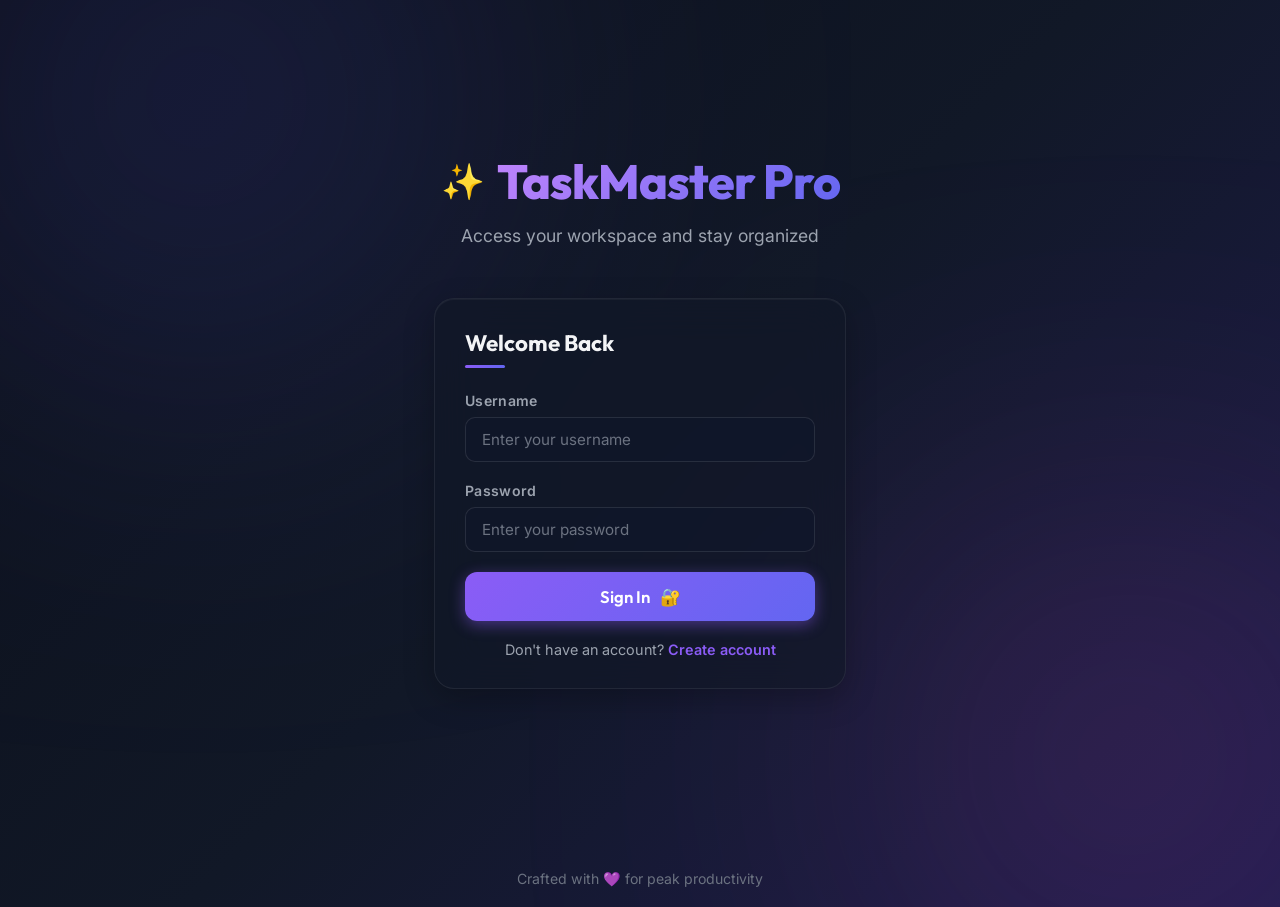
<file: demo/src/main/resources/static/index.html>
<!DOCTYPE html>
<html lang="en">
<head>
    <meta charset="UTF-8">
    <meta name="viewport" content="width=device-width, initial-scale=1.0">
    <title>TaskMaster Pro - Ultimate Task Manager</title>
    <!-- Google Fonts -->
    <link href="https://fonts.googleapis.com/css2?family=Inter:wght@300;400;500;600;700;800&family=Outfit:wght@300;400;500;600;700;800&family=Plus+Jakarta+Sans:wght@300;400;500;600;700&display=swap" rel="stylesheet">
    <!-- Font Awesome Icons -->
    <link rel="stylesheet" href="https://cdnjs.cloudflare.com/ajax/libs/font-awesome/6.4.0/css/all.min.css">
    <link rel="stylesheet" href="css/style.css?v=1.2">
</head>
<body>
    <div class="background-decorations">
        <div class="glow-orb orb-1"></div>
        <div class="glow-orb orb-2"></div>
    </div>

    <!-- 1. Authentication Section -->
    <section id="authSection" class="container auth-container">
        <header>
            <div class="logo-area">
                <span class="logo-icon">✨</span>
                <h1>TaskMaster Pro</h1>
            </div>
            <p class="subtitle">Access your workspace and stay organized</p>
        </header>

        <!-- Login Box -->
        <div id="loginBox" class="glass-card form-card" style="width: 100%;">
            <div class="card-header">
                <h3>Welcome Back</h3>
                <span class="header-line"></span>
            </div>
            <form id="loginForm">
                <div class="form-group">
                    <label for="username">Username</label>
                    <input type="text" id="username" name="username" placeholder="Enter your username" required autocomplete="off">
                </div>
                <div class="form-group">
                    <label for="password">Password</label>
                    <input type="password" id="password" name="password" placeholder="Enter your password" required>
                </div>
                <button type="submit" class="btn-primary">
                    <span class="btn-text">Sign In</span>
                    <span class="btn-icon">🔐</span>
                </button>
            </form>
            <p class="auth-toggle-text">Don't have an account? <a href="#" id="toRegister">Create account</a></p>
        </div>

        <!-- Register Box -->
        <div id="registerBox" class="glass-card form-card hidden" style="width: 100%;">
            <div class="card-header">
                <h3>Create Account</h3>
                <span class="header-line"></span>
            </div>
            <form id="registerForm">
                <div class="form-group">
                    <label for="regUsername">Username</label>
                    <input type="text" id="regUsername" name="regUsername" placeholder="Choose a username" required autocomplete="off">
                </div>
                <div class="form-group">
                    <label for="regPassword">Password</label>
                    <input type="password" id="regPassword" name="regPassword" placeholder="Choose a password" required>
                </div>
                <div class="form-group">
                    <label for="regRole">Role</label>
                    <select id="regRole" name="regRole">
                        <option value="USER">User (Read & Write)</option>
                        <option value="ADMIN">Admin (All Access + Delete)</option>
                    </select>
                </div>
                <button type="submit" class="btn-primary">
                    <span class="btn-text">Register Now</span>
                    <span class="btn-icon">✨</span>
                </button>
            </form>
            <p class="auth-toggle-text">Already have an account? <a href="#" id="toLogin">Log in here</a></p>
        </div>
    </section>

    <!-- 2. Application Dashboard Section -->
    <div id="appSection" class="container hidden" style="margin-top: 20px;">
        <header class="app-header">
            <div class="header-left">
                <div class="logo-area">
                    <span class="logo-icon">✨</span>
                    <h1>TaskMaster Pro</h1>
                </div>
                <div class="user-welcome">Active Session: <span id="userDisplay" class="highlight">...</span></div>
            </div>
            <div class="header-right">
                <div class="navigation-tabs" id="navigationTabs">
                    <button class="nav-tab active" data-tab="tasks">Tasks</button>
                    <button class="nav-tab" data-tab="archive">Archive</button>
                    <button class="nav-tab" data-tab="activity">Activity</button>
                    <button class="nav-tab" data-tab="profile">Profile</button>
                </div>
                
                <div class="notif-bell-container" id="notifBellContainer" style="position: relative;">
                    <button class="btn-notif-bell" id="notifBell" aria-label="Notifications" style="background: none; border: none; color: var(--text-primary); font-size: 1.3rem; cursor: pointer; position: relative; padding: 6px;">
                        <i class="fa-solid fa-bell"></i>
                        <span class="notif-badge hidden" id="notifBadge" style="position: absolute; top: -2px; right: -2px; background: var(--toast-error); color: white; font-size: 0.68rem; font-weight: 800; border-radius: 50%; padding: 2px 6px; line-height: 1;">0</span>
                    </button>
                    <div class="notif-dropdown glass-card hidden" id="notifDropdown" style="position: absolute; right: 0; top: 40px; width: 320px; z-index: 500; padding: 16px; border-radius: 12px; box-shadow: 0 10px 25px rgba(0,0,0,0.4);">
                        <div class="notif-dropdown-header" style="display: flex; justify-content: space-between; align-items: center; border-bottom: 1px solid var(--card-border); padding-bottom: 8px; margin-bottom: 8px;">
                            <h4 style="font-size: 0.95rem; font-weight: 700;">Alerts & Reminders</h4>
                            <button class="btn-text-link" id="markAllReadBtn" style="background:none; border:none; color:var(--primary); font-size:0.75rem; font-weight:600; cursor:pointer;">Mark all read</button>
                        </div>
                        <ul class="notif-dropdown-list" id="notificationsList" style="list-style: none; max-height: 250px; overflow-y: auto; padding: 0;">
                            <!-- Injected dynamically -->
                        </ul>
                    </div>
                </div>

                <div class="search-bar">
                    <input type="text" id="searchInput" placeholder="Search tasks..." aria-label="Search tasks">
                </div>
                
                <button class="btn-secondary" id="logoutBtn" style="margin-top: 0;">
                    Logout <i class="fa-solid fa-sign-out-alt" style="margin-left: 6px;"></i>
                </button>
            </div>
        </header>

        <!-- Stats Scorecard -->
        <section id="statsPanel" class="dashboard-stats glass-card" style="margin-bottom: 24px; padding: 20px;">
            <div class="stats-grid" id="statsGrid" style="display: grid; grid-template-columns: repeat(auto-fit, minmax(180px, 1fr)); gap: 16px;">
                <!-- Dynamically populated -->
            </div>
        </section>

        <!-- Tasks Workspace View -->
        <div id="tasksWorkspace">
            <main class="dashboard-grid">
                <!-- Sidebar / Control Panel -->
                <section class="control-panel">
                    <!-- Task Form -->
                    <form id="taskForm" class="glass-card form-card">
                        <div class="card-header">
                            <h3 id="formTitle">Create New Task</h3>
                            <span class="header-line"></span>
                        </div>
                        
                        <div class="form-group">
                            <label for="title">Task Title *</label>
                            <input type="text" id="title" name="title" placeholder="What needs to be done?" required autocomplete="off">
                        </div>
                        
                        <div class="form-group">
                            <label for="description">Description</label>
                            <textarea id="description" name="description" placeholder="Add some context or notes..." rows="3"></textarea>
                        </div>
                        
                        <div class="form-row">
                            <div class="form-group">
                                <label for="status">Status</label>
                                <select id="status" name="status">
                                    <option value="PENDING">Pending</option>
                                    <option value="IN_PROGRESS">In Progress</option>
                                    <option value="COMPLETED">Completed</option>
                                </select>
                            </div>
                            <div class="form-group">
                                <label for="priority">Priority *</label>
                                <select id="priority" name="priority" required>
                                    <option value="LOW">Low</option>
                                    <option value="MEDIUM" selected>Medium</option>
                                    <option value="HIGH">High</option>
                                </select>
                            </div>
                        </div>
                        
                        <div class="form-row">
                            <div class="form-group">
                                <label for="dueDate">Due Date</label>
                                <input type="date" id="dueDate" name="dueDate">
                            </div>
                            <div class="form-group">
                                <label for="category">Category</label>
                                <input type="text" id="category" name="category" placeholder="e.g. Work, Personal" autocomplete="off">
                            </div>
                        </div>
                        
                        <button type="submit" class="btn-primary" id="submitBtn">
                            <span class="btn-text">Add Task</span>
                            <span class="btn-icon">⚡</span>
                        </button>
                    </form>

                    <!-- Small Stats Summary -->
                    <div class="glass-card" style="margin-top: 24px; padding: 20px;">
                        <div style="display: flex; justify-content: space-between; align-items: center;">
                            <span style="font-weight: 600; color: var(--text-secondary);">Total Active Tasks</span>
                            <span id="totalTasksCount" style="font-size: 1.5rem; font-weight: 800; color: var(--primary);">0</span>
                        </div>
                    </div>
                </section>

                <!-- Task List Section -->
                <section class="tasks-section glass-card">
                    <div class="card-header list-header">
                        <h2>Your Workspace</h2>
                        <span class="header-line"></span>
                    </div>
                    
                    <!-- Advanced Filters Panel -->
                    <div class="filter-panel" style="margin-bottom: 20px; padding-bottom: 16px; border-bottom: 1px solid var(--card-border);">
                        <div style="display: grid; grid-template-columns: 1fr auto; gap: 16px; align-items: end;">
                            <div>
                                <label style="display: block; font-size: 0.8rem; font-weight: 600; color: var(--text-secondary); margin-bottom: 6px;">Filter Status</label>
                                <div class="filter-tabs" id="statusFilters" style="margin-bottom: 0;">
                                    <button class="filter-tab active" data-filter="ALL">All</button>
                                    <button class="filter-tab" data-filter="PENDING">Pending</button>
                                    <button class="filter-tab" data-filter="IN_PROGRESS">In Progress</button>
                                    <button class="filter-tab" data-filter="COMPLETED">Completed</button>
                                </div>
                            </div>
                            <div>
                                <label for="priorityFilter" style="display: block; font-size: 0.8rem; font-weight: 600; color: var(--text-secondary); margin-bottom: 6px;">Priority</label>
                                <select id="priorityFilter" style="width: 140px; padding: 8px 12px; font-size:0.85rem; border-radius: 8px; background: var(--input-bg); border: 1px solid var(--input-border); color: var(--text-primary);">
                                    <option value="ALL">All Priorities</option>
                                    <option value="LOW">Low</option>
                                    <option value="MEDIUM">Medium</option>
                                    <option value="HIGH">High</option>
                                </select>
                            </div>
                        </div>
                        <div style="display: grid; grid-template-columns: 150px 1fr; gap: 16px; margin-top: 12px; align-items: end;">
                            <div>
                                <label for="categoryFilter" style="display: block; font-size: 0.8rem; font-weight: 600; color: var(--text-secondary); margin-bottom: 6px;">Category</label>
                                <input type="text" id="categoryFilter" placeholder="Category..." style="padding: 8px 12px; font-size:0.85rem; border-radius: 8px; background: var(--input-bg); border: 1px solid var(--input-border); color: var(--text-primary); width:100%;">
                            </div>
                            <div style="text-align: right;">
                                <label style="display: block; font-size: 0.8rem; font-weight: 600; color: var(--text-secondary); margin-bottom: 6px; text-align: left;">Date Range Filter</label>
                                <div style="display: flex; gap: 8px; align-items: center; justify-content: flex-start;">
                                    <input type="date" id="startDateFilter" aria-label="Start Date" style="padding: 6px 10px; font-size:0.8rem; border-radius: 8px; background: var(--input-bg); border: 1px solid var(--input-border); color: var(--text-primary); width:140px;">
                                    <span style="font-size:0.8rem; color:var(--text-secondary);">to</span>
                                    <input type="date" id="endDateFilter" aria-label="End Date" style="padding: 6px 10px; font-size:0.8rem; border-radius: 8px; background: var(--input-bg); border: 1px solid var(--input-border); color: var(--text-primary); width:140px;">
                                    <button class="filter-tab" id="resetFiltersBtn" style="padding: 6px 12px; border-radius: 8px; margin-left: auto;">Reset</button>
                                </div>
                            </div>
                        </div>
                    </div>
                    
                    <ul id="taskList" class="task-list">
                        <!-- Tasks injected here dynamically -->
                    </ul>

                    <!-- Pagination Container -->
                    <div id="paginationContainer" class="pagination-container"></div>
                </section>
            </main>
        </div>

        <!-- Archive Workspace View -->
        <div id="archiveWorkspace" class="hidden">
            <section class="glass-card" style="min-height: 400px;">
                <div class="card-header">
                    <h2>Archived Milestones</h2>
                    <span class="header-line"></span>
                </div>
                <ul id="archiveTaskList" class="task-list" style="margin-top:20px;">
                    <!-- Archived tasks injected dynamically -->
                </ul>
                <div id="archivePaginationContainer" class="pagination-container"></div>
            </section>
        </div>

        <!-- Activity Feed Workspace View -->
        <div id="activityWorkspace" class="hidden">
            <section class="glass-card" style="min-height: 400px;">
                <div class="card-header">
                    <h2>Recent Audit Feeds</h2>
                    <span class="header-line"></span>
                </div>
                <ul id="activityFeedList" class="activity-timeline" style="margin-top:20px; list-style:none; padding:0; display:flex; flex-direction:column; gap:16px;">
                    <!-- Activity logs injected dynamically -->
                </ul>
            </section>
        </div>

        <!-- Profile / Preferences Workspace View -->
        <div id="profileWorkspace" class="hidden">
            <div class="dashboard-grid" style="grid-template-columns: 1fr 1fr;">
                <section class="glass-card form-card">
                    <div class="card-header">
                        <h2>Personal Credentials</h2>
                        <span class="header-line"></span>
                    </div>
                    <form id="profileForm">
                        <div class="form-group">
                            <label for="profileUsername">Username</label>
                            <input type="text" id="profileUsername" name="username" placeholder="Update username" required autocomplete="off">
                        </div>
                        <button type="submit" class="btn-primary" id="saveProfileBtn">
                            <span class="btn-text">Save Changes</span>
                            <span class="btn-icon">✓</span>
                        </button>
                    </form>
                </section>
                
                <section class="glass-card form-card">
                    <div class="card-header">
                        <h2>Security Settings</h2>
                        <span class="header-line"></span>
                    </div>
                    <form id="passwordForm">
                        <div class="form-group">
                            <label for="currentPassword">Current Password</label>
                            <input type="password" id="currentPassword" name="currentPassword" placeholder="Enter current password" required>
                        </div>
                        <div class="form-group">
                            <label for="newPassword">New Password</label>
                            <input type="password" id="newPassword" name="newPassword" placeholder="Minimum 6 characters" required>
                        </div>
                        <button type="submit" class="btn-primary" id="changePasswordBtn">
                            <span class="btn-text">Update Password</span>
                            <span class="btn-icon">🔐</span>
                        </button>
                    </form>
                </section>
            </div>
        </div>
    </div>

    <footer>
        <p>Crafted with 💜 for peak productivity</p>
    </footer>

    <!-- Toast Notification Container -->
    <div id="toastContainer" class="toast-container"></div>
    
    <!-- Entry Script loaded as ES Module -->
    <script type="module" src="js/app.js?v=1.2"></script>
</body>
</html>
</file>
<file: demo/src/main/resources/static/css/style.css>
:root {
    --bg-gradient: linear-gradient(135deg, #0b0f19 0%, #111827 50%, #1e1b4b 100%);
    --text-primary: #f3f4f6;
    --text-secondary: #9ca3af;
    --text-muted: #6b7280;
    
    --primary: #8b5cf6;
    --primary-hover: #7c3aed;
    --primary-glow: rgba(139, 92, 246, 0.45);
    
    --card-bg: rgba(17, 24, 39, 0.65);
    --card-border: rgba(255, 255, 255, 0.07);
    --card-border-hover: rgba(255, 255, 255, 0.15);
    --card-glow: rgba(139, 92, 246, 0.05);

    --input-bg: rgba(15, 23, 42, 0.6);
    --input-border: rgba(255, 255, 255, 0.1);
    --input-focus: #a78bfa;

    --status-pending-bg: rgba(245, 158, 11, 0.12);
    --status-pending-text: #fbbf24;
    --status-pending-border: rgba(245, 158, 11, 0.3);
    
    --status-progress-bg: rgba(59, 130, 246, 0.12);
    --status-progress-text: #60a5fa;
    --status-progress-border: rgba(59, 130, 246, 0.3);
    
    --status-completed-bg: rgba(16, 185, 129, 0.12);
    --status-completed-text: #34d399;
    --status-completed-border: rgba(16, 185, 129, 0.3);

    --toast-success: #10b981;
    --toast-error: #ef4444;
    --toast-info: #3b82f6;

    --font-heading: 'Outfit', sans-serif;
    --font-body: 'Inter', 'Plus Jakarta Sans', sans-serif;
    
    --transition: all 0.3s cubic-bezier(0.4, 0, 0.2, 1);
}

* {
    box-sizing: border-box;
    margin: 0;
    padding: 0;
    font-variant-ligatures: none !important;
    font-feature-settings: "liga" 0, "clig" 0 !important;
}

body {
    font-family: var(--font-body);
    background: var(--bg-gradient);
    color: var(--text-primary);
    min-height: 100vh;
    display: flex;
    flex-direction: column;
    overflow-x: hidden;
    position: relative;
}

/* Hidden elements */
.hidden {
    display: none !important;
}

/* Background Decor Orbs */
.background-decorations {
    position: absolute;
    top: 0;
    left: 0;
    right: 0;
    bottom: 0;
    pointer-events: none;
    z-index: 0;
    overflow: hidden;
}

.glow-orb {
    position: absolute;
    border-radius: 50%;
    filter: blur(140px);
    opacity: 0.15;
    mix-blend-mode: screen;
    animation: orbFloat 25s infinite alternate ease-in-out;
}

.orb-1 {
    width: 600px;
    height: 600px;
    background: radial-gradient(circle, #6366f1 0%, #4f46e5 100%);
    top: -200px;
    left: -100px;
}

.orb-2 {
    width: 500px;
    height: 500px;
    background: radial-gradient(circle, #ec4899 0%, #a855f7 100%);
    bottom: -100px;
    right: -100px;
    animation-delay: -5s;
}

@keyframes orbFloat {
    0% { transform: translate(0, 0) scale(1); }
    100% { transform: translate(80px, 50px) scale(1.15); }
}

/* Container */
.container {
    width: 100%;
    max-width: 1100px;
    margin: 40px auto;
    padding: 0 24px;
    z-index: 10;
    position: relative;
    flex: 1;
}

.auth-container {
    display: flex;
    flex-direction: column;
    align-items: center;
    justify-content: center;
    min-height: 80vh;
    max-width: 460px;
    margin: 60px auto;
}

/* Header */
header {
    text-align: center;
    margin-bottom: 48px;
    animation: fadeInDown 0.8s ease-out;
}

.logo-area {
    display: flex;
    align-items: center;
    justify-content: center;
    gap: 12px;
    margin-bottom: 12px;
}

.logo-icon {
    font-size: 2.2rem;
    animation: pulseGlow 3s infinite alternate;
}

header h1 {
    font-family: var(--font-heading);
    font-size: 3rem;
    font-weight: 800;
    letter-spacing: -1px;
    background: linear-gradient(135deg, #c084fc 0%, #6366f1 100%);
    -webkit-background-clip: text;
    -webkit-text-fill-color: transparent;
    display: inline-block;
}

header .subtitle {
    color: var(--text-secondary);
    font-size: 1.1rem;
    max-width: 500px;
    margin: 0 auto;
    font-weight: 400;
    line-height: 1.5;
}

/* App Header styling */
.app-header {
    display: flex;
    justify-content: space-between;
    align-items: center;
    flex-wrap: wrap;
    gap: 20px;
    border-bottom: 1px solid var(--card-border);
    padding-bottom: 24px;
    margin-bottom: 40px;
    text-align: left;
}

.app-header h1 {
    font-size: 2.2rem;
}

.app-header .logo-area {
    justify-content: flex-start;
    margin-bottom: 4px;
}

.user-welcome {
    font-size: 0.95rem;
    color: var(--text-secondary);
}

.user-welcome .highlight {
    color: #c084fc;
    font-weight: 700;
    background: rgba(192, 132, 252, 0.1);
    padding: 3px 8px;
    border-radius: 6px;
}

.header-right {
    display: flex;
    align-items: center;
    gap: 16px;
    flex-wrap: wrap;
}

.search-bar input {
    width: 240px;
    padding: 10px 16px;
    border-radius: 20px;
    transition: var(--transition);
}

.search-bar input:focus {
    width: 300px;
}

/* Layout Grid */
.dashboard-grid {
    display: grid;
    grid-template-columns: 400px 1fr;
    gap: 32px;
    align-items: start;
    animation: fadeInUp 0.8s ease-out;
}

/* Cards (Glassmorphism) */
.glass-card {
    background: var(--card-bg);
    border: 1px solid var(--card-border);
    backdrop-filter: blur(20px);
    -webkit-backdrop-filter: blur(20px);
    border-radius: 20px;
    box-shadow: 0 10px 30px rgba(0, 0, 0, 0.25), 
                inset 0 1px 1px rgba(255, 255, 255, 0.05);
    padding: 30px;
    transition: var(--transition);
}

.glass-card:hover {
    border-color: var(--card-border-hover);
    box-shadow: 0 15px 40px rgba(139, 92, 246, 0.08), 
                inset 0 1px 1px rgba(255, 255, 255, 0.08);
}

.card-header {
    margin-bottom: 24px;
    position: relative;
}

.card-header h3, 
.card-header h2 {
    font-family: var(--font-heading);
    font-size: 1.4rem;
    font-weight: 700;
    color: var(--text-primary);
    margin-bottom: 8px;
}

.card-header .header-line {
    display: block;
    width: 40px;
    height: 3px;
    background: linear-gradient(90deg, var(--primary) 0%, #6366f1 100%);
    border-radius: 2px;
}

/* Form Styles */
.form-group {
    margin-bottom: 20px;
}

.form-group label {
    display: block;
    font-size: 0.88rem;
    font-weight: 600;
    color: var(--text-secondary);
    margin-bottom: 8px;
    letter-spacing: 0.3px;
}

input[type="text"],
input[type="password"],
input[type="date"],
textarea,
select {
    width: 100%;
    padding: 12px 16px;
    background: var(--input-bg);
    border: 1px solid var(--input-border);
    border-radius: 10px;
    color: var(--text-primary);
    font-family: var(--font-body);
    font-size: 0.95rem;
    transition: var(--transition);
    outline: none;
}

input[type="text"]::placeholder,
input[type="password"]::placeholder,
textarea::placeholder {
    color: var(--text-muted);
}

input[type="text"]:focus,
input[type="password"]:focus,
input[type="date"]:focus,
textarea:focus,
select:focus {
    border-color: var(--input-focus);
    box-shadow: 0 0 0 3px rgba(167, 139, 250, 0.25);
    background: rgba(15, 23, 42, 0.8);
}

textarea {
    resize: none;
}

.form-row {
    display: grid;
    grid-template-columns: 1fr 1fr;
    gap: 16px;
}

/* Buttons */
.btn-primary {
    width: 100%;
    padding: 14px 20px;
    background: linear-gradient(135deg, var(--primary) 0%, #6366f1 100%);
    border: none;
    border-radius: 12px;
    color: #fff;
    font-family: var(--font-heading);
    font-size: 1.05rem;
    font-weight: 600;
    cursor: pointer;
    display: flex;
    align-items: center;
    justify-content: center;
    gap: 10px;
    box-shadow: 0 4px 15px var(--primary-glow);
    transition: var(--transition);
    position: relative;
    overflow: hidden;
    margin-top: 10px;
}

.btn-primary::before {
    content: '';
    position: absolute;
    top: 0;
    left: -100%;
    width: 100%;
    height: 100%;
    background: linear-gradient(90deg, transparent, rgba(255, 255, 255, 0.15), transparent);
    transition: 0.5s;
}

.btn-primary:hover::before {
    left: 100%;
}

.btn-primary:hover {
    transform: translateY(-2px);
    box-shadow: 0 8px 25px var(--primary-glow);
}

.btn-primary:active {
    transform: translateY(1px);
}

.btn-secondary {
    background: rgba(255, 255, 255, 0.05);
    color: var(--text-primary);
    border: 1px solid var(--card-border);
    padding: 10px 20px;
    border-radius: 10px;
    cursor: pointer;
    font-family: var(--font-heading);
    font-size: 0.95rem;
    font-weight: 600;
    transition: var(--transition);
}

.btn-secondary:hover {
    background: rgba(239, 68, 68, 0.15);
    color: #fca5a5;
    border-color: rgba(239, 68, 68, 0.3);
}

/* Auth Specific */
.auth-toggle-text {
    margin-top: 20px;
    font-size: 0.9rem;
    text-align: center;
    color: var(--text-secondary);
}

.auth-toggle-text a {
    color: var(--primary);
    text-decoration: none;
    font-weight: 600;
}

.auth-toggle-text a:hover {
    text-decoration: underline;
}

/* Task Workspace */
.tasks-section {
    min-height: 500px;
    display: flex;
    flex-direction: column;
}

.task-list {
    list-style: none;
    display: flex;
    flex-direction: column;
    gap: 16px;
    flex: 1;
}

/* Filter tabs under header */
.filter-tabs {
    display: flex;
    gap: 8px;
    margin-bottom: 24px;
    flex-wrap: wrap;
}

.filter-tab {
    background: rgba(255, 255, 255, 0.03);
    border: 1px solid var(--card-border);
    color: var(--text-secondary);
    padding: 8px 16px;
    border-radius: 20px;
    cursor: pointer;
    font-family: var(--font-heading);
    font-size: 0.88rem;
    font-weight: 600;
    transition: var(--transition);
}

.filter-tab:hover {
    background: rgba(255, 255, 255, 0.08);
    color: var(--text-primary);
}

.filter-tab.active {
    background: var(--primary);
    border-color: var(--primary);
    color: #fff;
    box-shadow: 0 4px 12px var(--primary-glow);
}

/* Empty State */
.empty-state {
    text-align: center;
    padding: 60px 20px;
    color: var(--text-secondary);
    display: flex;
    flex-direction: column;
    align-items: center;
    justify-content: center;
    gap: 16px;
    border: 2px dashed rgba(255, 255, 255, 0.05);
    border-radius: 16px;
    animation: fadeIn 0.5s ease-out;
}

.empty-icon {
    font-size: 3rem;
    filter: drop-shadow(0 0 10px rgba(139, 92, 246, 0.3));
}

.empty-state p {
    font-size: 1.05rem;
    font-weight: 500;
}

/* Task Item Card */
.task-item {
    background: rgba(255, 255, 255, 0.02);
    border: 1px solid rgba(255, 255, 255, 0.04);
    border-radius: 14px;
    padding: 20px;
    display: flex;
    justify-content: space-between;
    align-items: flex-start;
    gap: 20px;
    transition: var(--transition);
    animation: slideInUp 0.4s cubic-bezier(0.16, 1, 0.3, 1);
}

.task-item:hover {
    background: rgba(255, 255, 255, 0.05);
    border-color: rgba(255, 255, 255, 0.1);
    transform: translateX(4px);
    box-shadow: 0 4px 20px rgba(0, 0, 0, 0.15);
}

.task-info {
    flex: 1;
    display: flex;
    flex-direction: column;
    gap: 8px;
}

.task-header {
    display: flex;
    align-items: center;
    flex-wrap: wrap;
    gap: 12px;
}

.task-title {
    font-family: var(--font-heading);
    font-size: 1.15rem;
    font-weight: 600;
    color: var(--text-primary);
    line-height: 1.3;
}

.status-badge {
    padding: 4px 10px;
    border-radius: 20px;
    font-size: 0.72rem;
    font-weight: 700;
    text-transform: uppercase;
    letter-spacing: 0.5px;
    border: 1px solid transparent;
}

.status-badge.pending {
    background: var(--status-pending-bg);
    color: var(--status-pending-text);
    border-color: var(--status-pending-border);
    box-shadow: 0 0 10px rgba(245, 158, 11, 0.1);
}

.status-badge.in_progress {
    background: var(--status-progress-bg);
    color: var(--status-progress-text);
    border-color: var(--status-progress-border);
    box-shadow: 0 0 10px rgba(59, 130, 246, 0.1);
}

.status-badge.completed {
    background: var(--status-completed-bg);
    color: var(--status-completed-text);
    border-color: var(--status-completed-border);
    box-shadow: 0 0 10px rgba(16, 185, 129, 0.1);
}

.task-description {
    color: var(--text-secondary);
    font-size: 0.92rem;
    line-height: 1.5;
    word-break: break-word;
}

.task-meta {
    display: flex;
    align-items: center;
    gap: 16px;
    font-size: 0.8rem;
    color: var(--text-muted);
}

.meta-item {
    display: flex;
    align-items: center;
    gap: 6px;
}

.meta-icon {
    font-size: 0.95rem;
}

/* Actions buttons in card */
.task-actions {
    display: flex;
    gap: 8px;
    flex-shrink: 0;
}

.btn-edit,
.btn-delete {
    padding: 8px 14px;
    border: 1px solid transparent;
    border-radius: 8px;
    font-family: var(--font-heading);
    font-size: 0.82rem;
    font-weight: 600;
    cursor: pointer;
    display: flex;
    align-items: center;
    gap: 6px;
    transition: var(--transition);
}

.btn-edit {
    background: rgba(99, 102, 241, 0.15);
    color: #a5b4fc;
    border-color: rgba(99, 102, 241, 0.2);
}

.btn-edit:hover {
    background: rgba(99, 102, 241, 0.3);
    color: #fff;
    border-color: rgba(99, 102, 241, 0.5);
    transform: translateY(-1px);
}

.btn-delete {
    background: rgba(239, 68, 68, 0.1);
    color: #fca5a5;
    border-color: rgba(239, 68, 68, 0.15);
}

.btn-delete:hover {
    background: rgba(239, 68, 68, 0.25);
    color: #fff;
    border-color: rgba(239, 68, 68, 0.4);
    transform: translateY(-1px);
}

.btn-edit:active,
.btn-delete:active {
    transform: translateY(1px);
}

/* Pagination */
.pagination-container {
    display: flex;
    justify-content: center;
    margin-top: auto;
    padding-top: 24px;
    border-top: 1px solid var(--card-border);
}

.pagination-nav {
    display: flex;
    align-items: center;
    gap: 16px;
}

.btn-pagination {
    background: rgba(255, 255, 255, 0.03);
    border: 1px solid var(--card-border);
    color: var(--text-primary);
    padding: 8px 16px;
    border-radius: 8px;
    font-family: var(--font-heading);
    font-weight: 600;
    cursor: pointer;
    transition: var(--transition);
}

.btn-pagination:hover:not(:disabled) {
    background: var(--primary);
    border-color: var(--primary);
    transform: translateY(-1px);
}

.btn-pagination:disabled {
    opacity: 0.4;
    cursor: not-allowed;
}

.pagination-info {
    font-family: var(--font-body);
    font-size: 0.9rem;
    color: var(--text-secondary);
}

/* Toasts Container */
.toast-container {
    position: fixed;
    bottom: 24px;
    right: 24px;
    z-index: 1000;
    display: flex;
    flex-direction: column;
    gap: 12px;
    max-width: 360px;
    width: 100%;
}

.toast {
    background: rgba(17, 24, 39, 0.9);
    border: 1px solid var(--card-border);
    backdrop-filter: blur(10px);
    -webkit-backdrop-filter: blur(10px);
    border-left: 4px solid var(--toast-info);
    border-radius: 12px;
    padding: 16px;
    color: var(--text-primary);
    display: flex;
    justify-content: space-between;
    align-items: center;
    box-shadow: 0 10px 25px rgba(0, 0, 0, 0.35);
    animation: slideInLeft 0.3s cubic-bezier(0.16, 1, 0.3, 1);
    transition: var(--transition);
}

.toast.success {
    border-left-color: var(--toast-success);
}

.toast.error {
    border-left-color: var(--toast-error);
}

.toast-content {
    display: flex;
    align-items: center;
    gap: 10px;
    flex: 1;
}

.toast-icon {
    font-size: 1.25rem;
}

.toast-message {
    font-family: var(--font-body);
    font-size: 0.9rem;
    font-weight: 500;
    line-height: 1.4;
}

.toast-close {
    font-size: 1.3rem;
    color: var(--text-muted);
    cursor: pointer;
    transition: var(--transition);
    padding-left: 10px;
    line-height: 1;
}

.toast-close:hover {
    color: var(--text-primary);
}

.toast.fade-out {
    opacity: 0;
    transform: translateY(10px);
    pointer-events: none;
}

/* Footer */
footer {
    text-align: center;
    color: var(--text-muted);
    margin-top: auto;
    padding: 30px 0 20px 0;
    font-size: 0.88rem;
    z-index: 10;
    position: relative;
}

/* Keyframes animations */
@keyframes fadeIn {
    from { opacity: 0; }
    to { opacity: 1; }
}

@keyframes fadeInUp {
    from {
        opacity: 0;
        transform: translateY(20px);
    }
    to {
        opacity: 1;
        transform: translateY(0);
    }
}

@keyframes fadeInDown {
    from {
        opacity: 0;
        transform: translateY(-20px);
    }
    to {
        opacity: 1;
        transform: translateY(0);
    }
}

@keyframes slideInUp {
    from {
        opacity: 0;
        transform: translateY(15px);
    }
    to {
        opacity: 1;
        transform: translateY(0);
    }
}

@keyframes slideInLeft {
    from {
        opacity: 0;
        transform: translateX(40px);
    }
    to {
        opacity: 1;
        transform: translateX(0);
    }
}

@keyframes pulseGlow {
    0% {
        transform: scale(1);
        filter: drop-shadow(0 0 2px rgba(139, 92, 246, 0.4));
    }
    100% {
        transform: scale(1.05);
        filter: drop-shadow(0 0 12px rgba(139, 92, 246, 0.8));
    }
}

/* Responsive styles */
@media (max-width: 900px) {
    .dashboard-grid {
        grid-template-columns: 1fr;
    }
    
    .container {
        margin: 20px auto;
    }
    
    header h1 {
        font-size: 2.5rem;
    }
}

@media (max-width: 480px) {
    .container {
        padding: 0 16px;
    }
    
    .glass-card {
        padding: 20px 16px;
    }
    
    .form-row {
        grid-template-columns: 1fr;
    }
    
    .task-item {
        flex-direction: column;
        gap: 14px;
    }
    
    .task-actions {
        width: 100%;
        justify-content: flex-end;
    }
    
    .btn-edit,
    .btn-delete {
        flex: 1;
        justify-content: center;
    }
}

/* Focus outline enhancements for accessibility */
input:focus,
textarea:focus,
select:focus,
button:focus,
a:focus {
    outline: 2px solid var(--input-focus) !important;
    outline-offset: 2px !important;
}

/* Skeleton Loading Placeholder Styles */
.skeleton {
    pointer-events: none;
    opacity: 0.85;
}

.skeleton-line {
    background: linear-gradient(90deg, rgba(255, 255, 255, 0.03) 25%, rgba(255, 255, 255, 0.08) 50%, rgba(255, 255, 255, 0.03) 75%);
    background-size: 200% 100%;
    animation: loadingSkeleton 1.5s infinite linear;
    border-radius: 6px;
    display: inline-block;
}

.skeleton-line.title {
    width: 180px;
    height: 20px;
    margin-bottom: 4px;
}

.skeleton-line.badge {
    width: 70px;
    height: 16px;
    margin-left: 12px;
}

.skeleton-line.desc {
    width: 100%;
    max-width: 480px;
    height: 14px;
    margin-top: 8px;
    margin-bottom: 6px;
}

.skeleton-line.meta {
    width: 120px;
    height: 12px;
    margin-top: 4px;
}

@keyframes loadingSkeleton {
    0% { background-position: 200% 0; }
    100% { background-position: -200% 0; }
}

/* Phase 4 UI Polish */

/* Navigation Tabs */
.navigation-tabs {
    display: flex;
    gap: 6px;
    background: rgba(255, 255, 255, 0.03);
    border: 1px solid var(--card-border);
    padding: 4px;
    border-radius: 12px;
}

.nav-tab {
    background: transparent;
    border: none;
    color: var(--text-secondary);
    padding: 8px 16px;
    border-radius: 8px;
    cursor: pointer;
    font-family: var(--font-heading);
    font-size: 0.9rem;
    font-weight: 600;
    transition: var(--transition);
}

.nav-tab:hover {
    color: var(--text-primary);
    background: rgba(255, 255, 255, 0.05);
}

.nav-tab.active {
    background: var(--primary);
    color: #fff;
    box-shadow: 0 4px 12px var(--primary-glow);
}

/* Badges */
.priority-badge {
    padding: 3px 8px;
    border-radius: 12px;
    font-size: 0.68rem;
    font-weight: 800;
    text-transform: uppercase;
    letter-spacing: 0.5px;
    border: 1px solid transparent;
}

.priority-badge.low {
    background: rgba(59, 130, 246, 0.1);
    color: #93c5fd;
    border-color: rgba(59, 130, 246, 0.2);
}

.priority-badge.medium {
    background: rgba(245, 158, 11, 0.1);
    color: #fde047;
    border-color: rgba(245, 158, 11, 0.2);
}

.priority-badge.high {
    background: rgba(239, 68, 68, 0.12);
    color: #fca5a5;
    border-color: rgba(239, 68, 68, 0.25);
    box-shadow: 0 0 10px rgba(239, 68, 68, 0.1);
}

.category-badge {
    background: rgba(16, 185, 129, 0.08);
    color: #a7f3d0;
    border: 1px solid rgba(16, 185, 129, 0.18);
    padding: 3px 8px;
    border-radius: 12px;
    font-size: 0.68rem;
    font-weight: 700;
    letter-spacing: 0.3px;
}

/* Stats Scorecard Grid */
.stats-grid {
    display: grid;
    grid-template-columns: repeat(auto-fit, minmax(180px, 1fr));
    gap: 16px;
}

.stats-card {
    background: rgba(255, 255, 255, 0.02);
    border: 1px solid var(--card-border);
    padding: 16px;
    border-radius: 12px;
    transition: var(--transition);
}

.stats-card:hover {
    background: rgba(255, 255, 255, 0.04);
    border-color: var(--card-border-hover);
}

.stats-card h4 {
    font-size: 0.8rem;
    font-weight: 600;
    color: var(--text-secondary);
    text-transform: uppercase;
    letter-spacing: 0.5px;
    margin-bottom: 8px;
}

.stats-val {
    font-family: var(--font-heading);
    font-size: 1.8rem;
    font-weight: 800;
    color: var(--text-primary);
}

.stats-val.success-text { color: #10b981; }
.stats-val.warning-text { color: #f59e0b; }
.stats-val.danger-text { color: #ef4444; }

/* Notifications Dropdown list */
.notif-dropdown-list {
    margin: 0;
    padding: 0;
}

.notification-item {
    padding: 10px 8px;
    border-radius: 8px;
    margin-bottom: 6px;
    display: flex;
    justify-content: space-between;
    align-items: flex-start;
    gap: 10px;
    transition: var(--transition);
}

.notification-item.unread {
    background: rgba(139, 92, 246, 0.08);
    border-left: 3px solid var(--primary);
}

.notification-item.read {
    opacity: 0.7;
}

.notification-item.empty {
    text-align: center;
    color: var(--text-muted);
    padding: 20px 0;
}

.notif-msg {
    font-size: 0.82rem;
    font-weight: 500;
    color: var(--text-primary);
    line-height: 1.3;
}

.notif-time {
    font-size: 0.7rem;
    color: var(--text-muted);
    display: block;
    margin-top: 4px;
}

.btn-notif-read {
    background: rgba(255,255,255,0.05);
    border: none;
    color: var(--text-secondary);
    width: 20px;
    height: 20px;
    border-radius: 50%;
    cursor: pointer;
    font-size: 0.75rem;
    display: flex;
    align-items: center;
    justify-content: center;
    transition: var(--transition);
}

.btn-notif-read:hover {
    background: var(--primary);
    color: white;
}

/* Activity Feed Timeline */
.activity-timeline {
    position: relative;
    padding-left: 20px;
}

.activity-timeline::before {
    content: '';
    position: absolute;
    left: 4px;
    top: 8px;
    bottom: 8px;
    width: 2px;
    background: var(--card-border);
}

.activity-item {
    position: relative;
    padding-left: 24px;
    margin-bottom: 24px;
}

.activity-badge-dot {
    position: absolute;
    left: -20px;
    top: 6px;
    width: 10px;
    height: 10px;
    border-radius: 50%;
    background: var(--text-muted);
    border: 2px solid #0b0f19;
    box-shadow: 0 0 6px rgba(255,255,255,0.1);
}

.activity-badge-dot.created { background: var(--primary); }
.activity-badge-dot.updated { background: #3b82f6; }
.activity-badge-dot.status_changed { background: #f59e0b; }
.activity-badge-dot.archived { background: #6b7280; }
.activity-badge-dot.restored { background: #10b981; }
.activity-badge-dot.deleted { background: #ef4444; }

.activity-action-label {
    font-size: 0.7rem;
    font-weight: 800;
    text-transform: uppercase;
    background: rgba(255,255,255,0.05);
    padding: 2px 6px;
    border-radius: 4px;
    color: var(--text-secondary);
    letter-spacing: 0.5px;
}

.activity-desc {
    font-size: 0.88rem;
    font-weight: 500;
    color: var(--text-primary);
    margin-top: 6px;
}

.activity-time {
    font-size: 0.75rem;
    color: var(--text-muted);
    display: block;
    margin-top: 4px;
}
</file>
